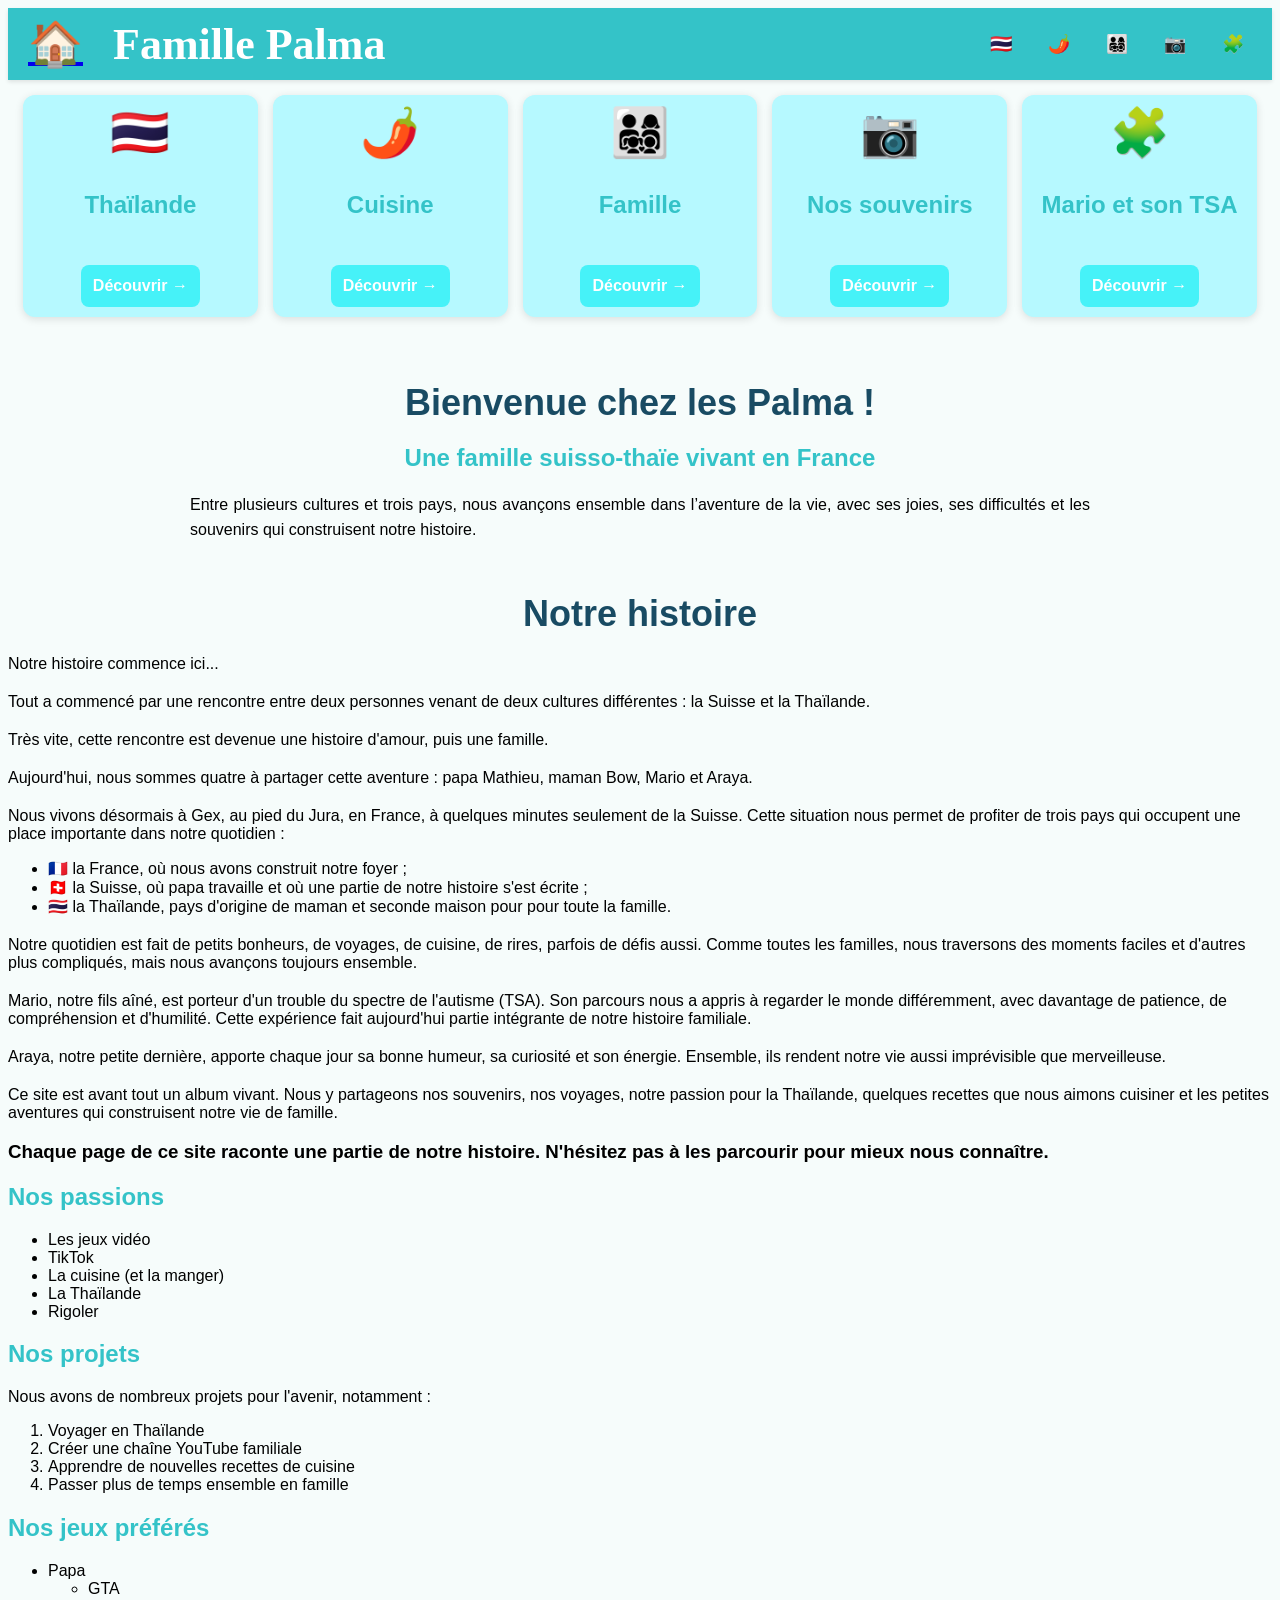
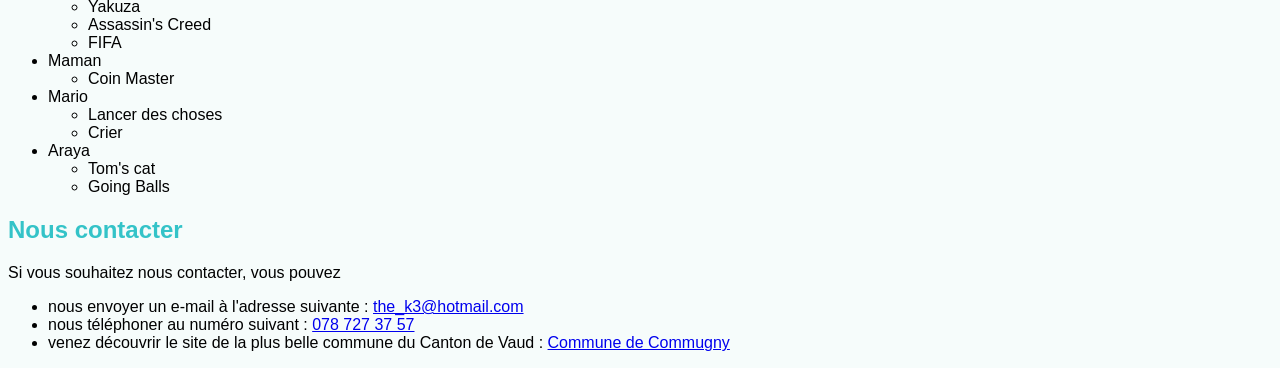
<file: index.html>
<!DOCTYPE html>
<html lang="fr">

<!--TITRE-->

<head>
<meta charset="UTF-8">
<meta name="viewport"
content="width=device-width, initial-scale=1.0">

<title>Famille Palma</title>
<link rel="stylesheet" href="style.css">
</head>

<body>

<div id="header"></div>

<!--HISTOIRE-->

<main>
      <section class="cards">
         <div class="card">
        <div class="card-icon">🇹🇭</div>
        <h2>Thaïlande</h2>
        <p class="card-description">Nos racines, notre deuxième maison...</p>
        <a href="thailande.html" class="btn"> Découvrir →</a>
        </div>
        <div class="card">
        <div class="card-icon">🌶️</div>
        <h2>Cuisine</h2>
        <p class="card-description">Nos repas, nos recettes...</p>
        <a href="cuisine.html" class="btn"> Découvrir →</a>
        </div>
        <div class="card">
        <div class="card-icon">👨‍👩‍👧‍👦</div>
        <h2>Famille</h2>
        <p class="card-description">Les membres de notre famille...</p>
        <a href="famille.html" class="btn"> Découvrir →</a>
        </div>
        <div class="card">
        <div class="card-icon">📷</div>
        <h2>Nos souvenirs</h2>
        <p class="card-description">Nos photos souvenirs...</p>
        <a href="photos.html" class="btn"> Découvrir →</a>
        </div>
        <div class="card">
        <div class="card-icon">🧩</div>
        <h2>Mario et son TSA</h2>
        <p class="card-description">et son autisme...</p>
        <a href="mario.html" class="btn"> Découvrir →</a>
        </div>
        </section>
    <section class="hero">
        <h1>Bienvenue chez les Palma !</h1>

        <h2>Une famille suisso-thaïe vivant en France</h2>

        <p>
            Entre plusieurs cultures et trois pays, nous avançons ensemble
            dans l’aventure de la vie, avec ses joies, ses difficultés et
            les souvenirs qui construisent notre histoire.
        </p>
    </section>

<h1>Notre histoire</h1>

<p>Notre histoire commence ici...</p>

<p>Tout a commencé par une rencontre entre deux personnes venant de 
    deux cultures différentes : la Suisse et la Thaïlande.</p>

<p>Très vite, cette rencontre est devenue une histoire d'amour, puis 
    une famille.</p>

<p>Aujourd'hui, nous sommes quatre à partager cette aventure : papa Mathieu, 
    maman Bow, Mario et Araya.</p>

<p>Nous vivons désormais à Gex, au pied du Jura, en France, à quelques 
    minutes seulement de la Suisse. Cette situation nous permet de profiter 
    de trois pays qui occupent une place importante dans notre quotidien :
<ul>
    <li>🇫🇷 la France, où nous avons construit notre foyer ;</li>
    <li>🇨🇭 la Suisse, où papa travaille et où une partie de notre histoire 
        s'est écrite ;</li>
    <li>🇹🇭 la Thaïlande, pays d'origine de maman et seconde maison 
        pour pour toute la famille.</li>
</ul>
</p>

<p>Notre quotidien est fait de petits bonheurs, de voyages, de cuisine, 
de rires, parfois de défis aussi. Comme toutes les familles, nous 
traversons des moments faciles et d'autres plus compliqués, mais nous 
avançons toujours ensemble.</p>

<p>Mario, notre fils aîné, est porteur d'un trouble du spectre de l'autisme 
    (TSA). Son parcours nous a appris à regarder le monde différemment, 
    avec davantage de patience, de compréhension et d'humilité. Cette 
    expérience fait aujourd'hui partie intégrante de notre histoire 
    familiale.</p>

<p>Araya, notre petite dernière, apporte chaque jour sa bonne humeur, 
    sa curiosité et son énergie. Ensemble, ils rendent notre vie aussi 
    imprévisible que merveilleuse.</p>

<p>Ce site est avant tout un album vivant. Nous y partageons nos souvenirs, 
    nos voyages, notre passion pour la Thaïlande, quelques recettes que nous 
    aimons cuisiner et les petites aventures qui construisent notre vie 
    de famille.</p>

<h3>Chaque page de ce site raconte une partie de notre histoire. N'hésitez pas à les parcourir pour mieux nous connaître.</h3>
      
<!--PASSIONS-->

    <h2>Nos passions</h2>

    <ul>
        <li>Les jeux vidéo</li>
        <li>TikTok</li>
        <li>La cuisine (et la manger)</li>
        <li>La Thaïlande</li>
        <li>Rigoler</li>
    </ul>

<!--PROJETS-->

    <h2>Nos projets</h2>

    <p>Nous avons de nombreux projets pour l'avenir, notamment :</p>

    <ol>
        <li>Voyager en Thaïlande</li>
        <li>Créer une chaîne YouTube familiale</li>
        <li>Apprendre de nouvelles recettes de cuisine</li>
        <li>Passer plus de temps ensemble en famille</li>
    </ol>

<!--JEUX-->

<h2>Nos jeux préférés</h2>
<ul>
    <li>Papa</li>
        <ul>
            <li>GTA</li>
            <li>Yakuza</li>
            <li>Assassin's Creed</li>
            <li>FIFA</li>
        </ul>
    <li>Maman</li>
        <ul>
            <li>Coin Master</li>
        </ul>
    <li>Mario</li>
        <ul>
            <li>Lancer des choses</li>
            <li>Crier</li>
        </ul>
    <li>Araya</li>
        <ul>
            <li>Tom's cat</li>
            <li>Going Balls</li>
        </ul>
</ul>

<!--CONTACTER-->

<section id="contact">
    <h2>Nous contacter</h2>

    <p>Si vous souhaitez nous contacter, vous pouvez</p>
        <ul>
            <li>nous envoyer un e-mail à l'adresse suivante : <a href="mailto:the_k3@hotmail.com">the_k3@hotmail.com</a></li>
            <li>nous téléphoner au numéro suivant : <a href="tel:+41787273757">078 727 37 57</a></li>
            <li>venez découvrir le site de la plus belle commune du Canton de Vaud : <a href="https://www.commugny.ch" target="_blank">Commune de Commugny</a></li>
        </ul>

</section>

</main>

<a href="tresor.html" class="secret-button" aria-label="Entrée secrète"></a>

<script src="script.js"></script>

</body>
</html>
</file>
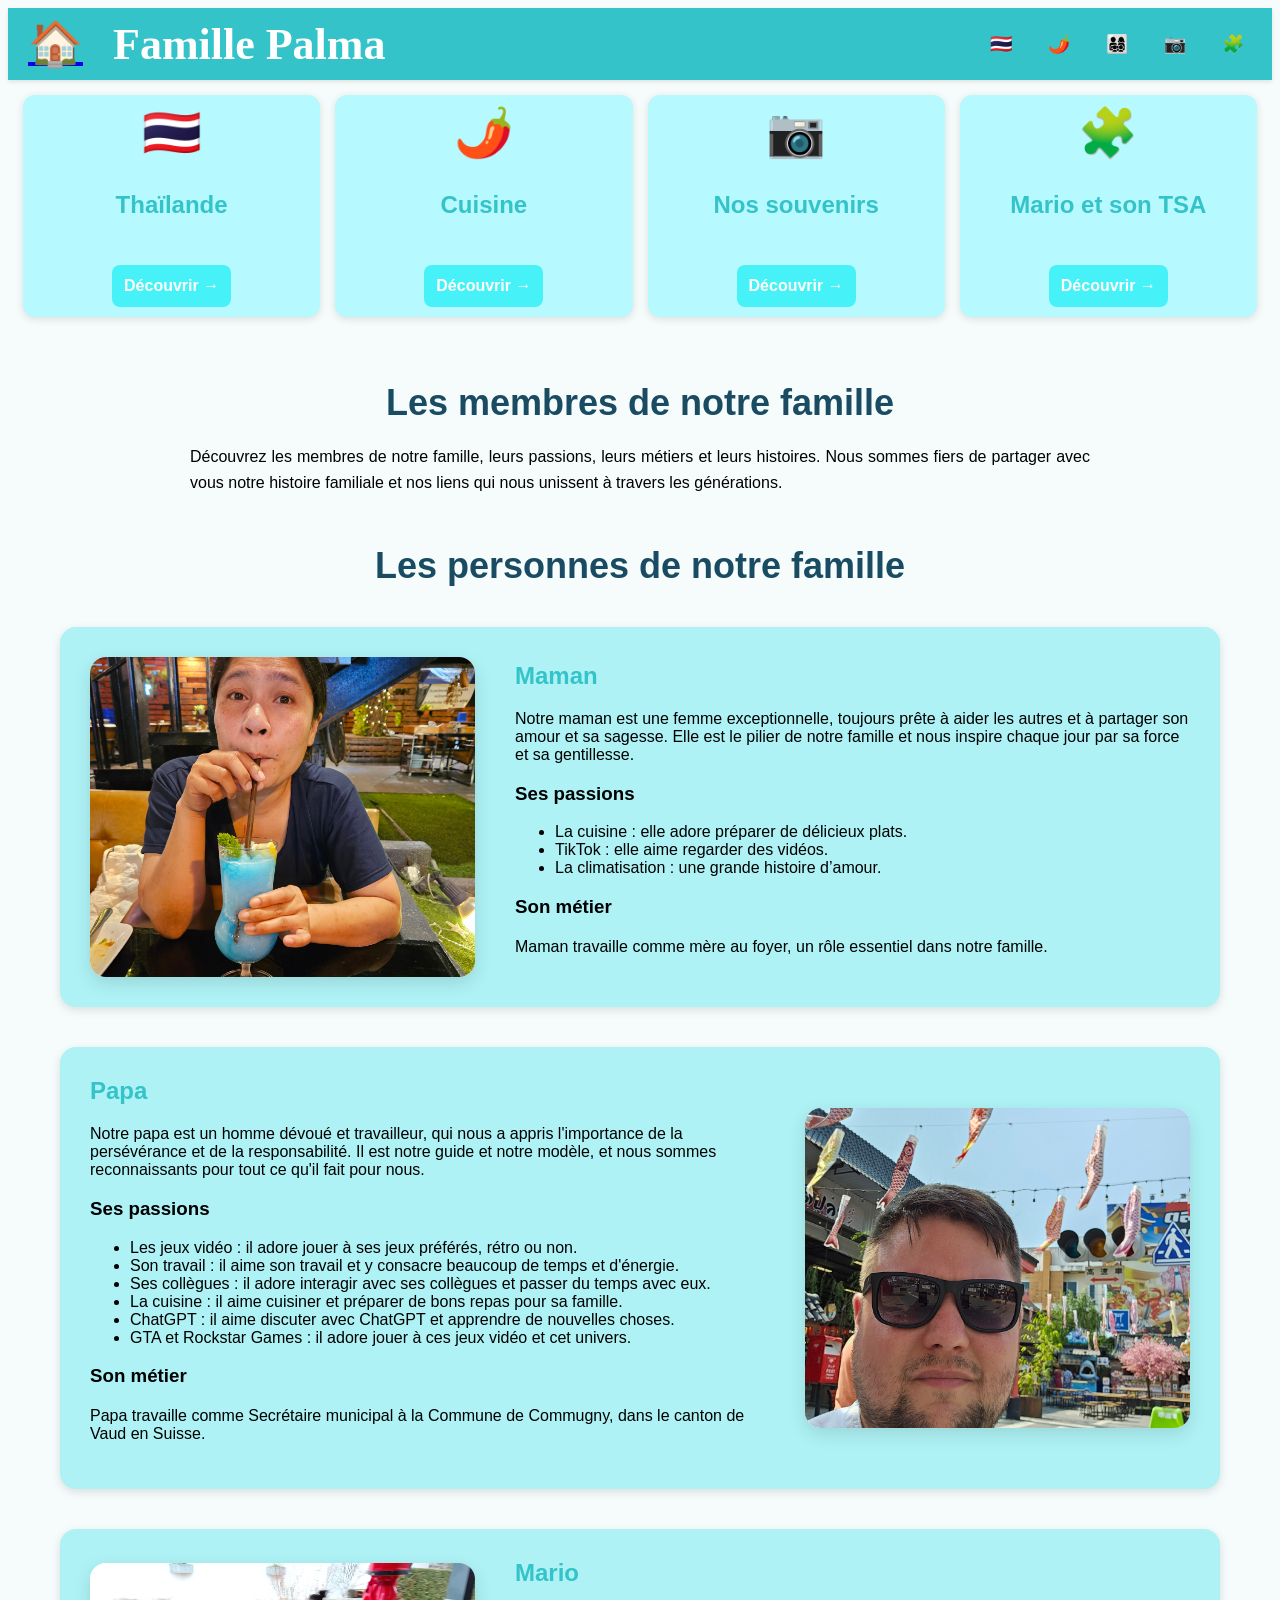
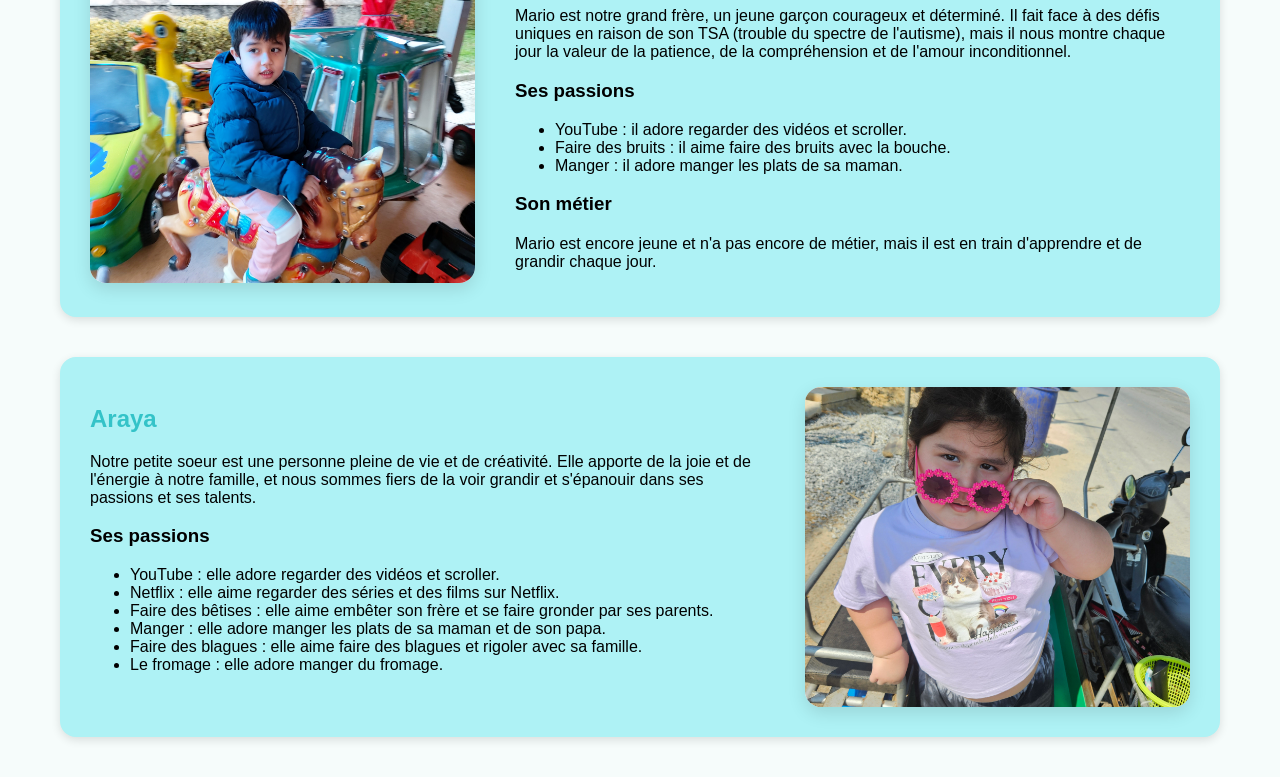
<file: famille.html>
<!DOCTYPE html>
<html lang="fr">

<head>
    <meta charset="UTF-8">
    <title>Photos - Famille Palma</title>
    <link rel="stylesheet" href="style.css">
</head>
<body>
    <main>

<div id="header"></div>

        <section class="cards">
         <div class="card">
        <div class="card-icon">🇹🇭</div>
        <h2>Thaïlande</h2>
        <p class="card-description">Nos racines, notre deuxième maison...</p>
        <a href="thailande.html" class="btn"> Découvrir →</a>
        </div>
        <div class="card">
        <div class="card-icon">🌶️</div>
        <h2>Cuisine</h2>
        <p class="card-description">Nos repas, nos recettes...</p>
        <a href="cuisine.html" class="btn"> Découvrir →</a>
        </div>
        <div class="card">
        <div class="card-icon">📷</div>
        <h2>Nos souvenirs</h2>
        <p class="card-description">Nos photos souvenirs...</p>
        <a href="photos.html" class="btn"> Découvrir →</a>
        </div>
        <div class="card">
        <div class="card-icon">🧩</div>
        <h2>Mario et son TSA</h2>
        <p class="card-description">et son autisme...</p>
        <a href="mario.html" class="btn"> Découvrir →</a>
        </div>
        </section>
        <section class="hero">
            <h1>Les membres de notre famille</h1>
            <p>Découvrez les membres de notre famille, leurs passions, leurs métiers et leurs histoires. Nous sommes fiers de partager avec vous notre histoire familiale et nos liens qui nous unissent à travers les générations.</p>                
        </section>

<h1>Les personnes de notre famille</h1>
<section class="membre">
    <figure class="membre-photo">
        <div class="flip-card">
            <div class="flip-card-inner">
                <div class="flip-card-front">
                    <img src="images/maman.jpg" alt="Maman de la famille Palma">
                </div>
                <div class="flip-card-back">
                    <div class="card-back-content">
                        <h3>Maman</h3>
                        <p><strong>Nom :</strong> Bow</p>
                        <p><strong>Naissance :</strong> 1984</p>
                        <p><strong>Travail :</strong> Mère au foyer</p>
                        <p><strong>Préférence :</strong> TikTok</p>
                    </div>
                </div>
            </div>
        </div>
    </figure>
    <div class="membre-texte">
        <h2>Maman</h2>
        <p>
            Notre maman est une femme exceptionnelle, toujours prête
            à aider les autres et à partager son amour et sa sagesse.
            Elle est le pilier de notre famille et nous inspire chaque
            jour par sa force et sa gentillesse.
        </p>
        <h3>Ses passions</h3>
        <ul>
            <li>La cuisine : elle adore préparer de délicieux plats.</li>
            <li>TikTok : elle aime regarder des vidéos.</li>
            <li>La climatisation : une grande histoire d’amour.</li>
        </ul>
        <h3>Son métier</h3>
        <p>
            Maman travaille comme mère au foyer, un rôle essentiel
            dans notre famille.
        </p>
    </div>
</section>

<section class="membre membre-inverse">
    <figure class="membre-photo">
        <div class="flip-card">
            <div class="flip-card-inner">
                <div class="flip-card-front">
                    <img src="images/papa.jpg" alt="Papa de la famille Palma">
                </div>
                <div class="flip-card-back">
                    <div class="card-back-content">
                        <h3>Papa</h3>
                        <p><strong>Nom :</strong> Mathieu</p>
                        <p><strong>Naissance :</strong> 1986</p>
                        <p><strong>Travail :</strong> Secrétaire municipal</p>
                        <p><strong>Préférence :</strong> Les jeux vidéo</p>
                    </div>
                </div>
            </div>
        </div>
    </figure>
     <div class="membre-texte">
        <h2>Papa</h2>
        <p>
        Notre papa est un homme dévoué et travailleur, qui nous a appris l'importance de la 
        persévérance et de la responsabilité. Il est notre guide et notre modèle, et nous sommes 
        reconnaissants pour tout ce qu'il fait pour nous.
        </p>
        <h3>Ses passions</h3>
        <ul>
        <li>Les jeux vidéo : il adore jouer à ses jeux préférés, rétro ou non.</li>
        <li>Son travail : il aime son travail et y consacre beaucoup de temps et d'énergie.</li>
        <li>Ses collègues : il adore interagir avec ses collègues et passer du temps avec eux.</li>
        <li>La cuisine : il aime cuisiner et préparer de bons repas pour sa famille.</li>
        <li>ChatGPT : il aime discuter avec ChatGPT et apprendre de nouvelles choses.</li>
        <li>GTA et Rockstar Games : il adore jouer à ces jeux vidéo et cet univers.</li>
        </ul>
        <h3>Son métier</h3>
        <p>
        Papa travaille comme Secrétaire municipal à la Commune de Commugny, dans le canton de Vaud en Suisse.
        </p>
    </div>
</section>
    <div class="membre-texte"></div>

<section class="membre">
    <figure class="membre-photo">
        <div class="flip-card">
            <div class="flip-card-inner">
                <div class="flip-card-front">
                    <img src="images/mario_ride.jpg" alt="Grand frère de la famille Palma">
                </div>
                <div class="flip-card-back">
                    <div class="card-back-content">
                        <h3>Grand frère</h3>
                        <p><strong>Nom :</strong> Mario</p>
                        <p><strong>Naissance :</strong> 2018</p>
                        <p><strong>Travail :</strong> Écolier</p>
                        <p><strong>Préférence :</strong> YouTube</p>
                    </div>
                </div>
            </div>
        </div>
    </figure>
    <div class="membre-texte">
        <h2>Mario</h2>
        <p>
            Mario est notre grand frère, 
            un jeune garçon courageux et déterminé. 
            Il fait face à des défis uniques en raison de son TSA (trouble du spectre de l'autisme), 
            mais il nous montre chaque jour la valeur de la patience, de la compréhension et 
            de l'amour inconditionnel.
        </p>
        <h3>Ses passions</h3>
        <ul>
        <li>YouTube : il adore  regarder des vidéos et scroller.</li>
        <li>Faire des bruits : il aime faire des bruits avec la bouche.</li>
        <li>Manger : il adore manger les plats de sa maman.</li>
        </ul>
        <h3>Son métier</h3>
        <p>
        Mario est encore jeune et n'a pas encore de métier, mais il est en 
        train d'apprendre et de grandir chaque jour.
        </p>
    </div>
</section>    

<section class="membre membre-inverse">
    <figure class="membre-photo">
        <div class="flip-card">
            <div class="flip-card-inner">
                <div class="flip-card-front">
                    <img src="images/araya.jpg" alt="Petite soeur de la famille Palma">
                </div>
                <div class="flip-card-back">
                    <div class="card-back-content">
                        <h3>Petite soeur</h3>
                        <p><strong>Nom :</strong> Araya</p>
                        <p><strong>Naissance :</strong> 2019</p>
                        <p><strong>Travail :</strong> Écolière</p>
                        <p><strong>Préférence :</strong> Le fromage</p>
                    </div>
                </div>
            </div>
        </div>
    </figure>
     <div class="membre-texte">
        <h2>Araya</h2>
        <p>
        Notre petite soeur est une personne pleine de vie et de créativité. Elle apporte de la joie et de l'énergie à notre famille, et nous sommes fiers de la voir grandir et s'épanouir dans ses passions et ses talents.
        </p>
        <h3>Ses passions</h3>
        <ul>
        <li>YouTube : elle adore  regarder des vidéos et scroller.</li>
        <li>Netflix : elle aime regarder des séries et des films sur Netflix.</li>
        <li>Faire des bêtises : elle aime embêter son frère et se faire gronder par ses parents.</li>
        <li>Manger : elle adore manger les plats de sa maman et de son papa.</li>
        <li>Faire des blagues : elle aime faire des blagues et rigoler avec sa famille.</li>
        <li>Le fromage : elle adore manger du fromage.</li>
        </ul>
    </div>
</section>
        


<button id="scrollTopBtn" title="Remonter en haut">↑</button>


</main>
<script src="script.js"></script>

</body>

</html>
</file>
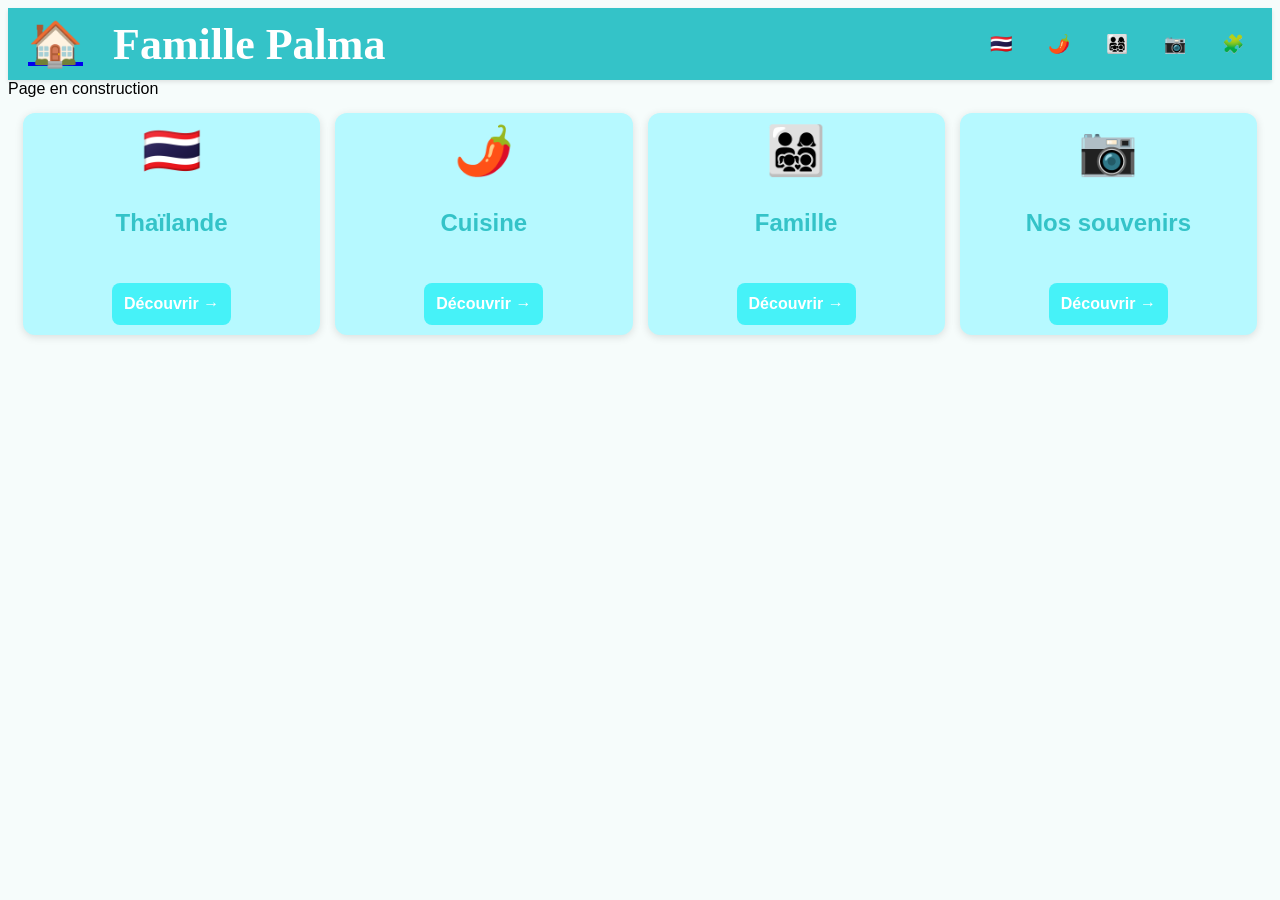
<file: mario.html>
<!DOCTYPE html>
<html lang="fr">

<!--TITRE-->

<head>
<meta charset="UTF-8">
<meta name="viewport"
content="width=device-width, initial-scale=1.0">

<title>Famille Palma</title>
<link rel="stylesheet" href="style.css">
</head>

<body>

<div id="header"></div>
<div class="page-banner">Page en construction</div>

<!--HISTOIRE-->

<main>
 <main>
      <section class="cards">
         <div class="card">
        <div class="card-icon">🇹🇭</div>
        <h2>Thaïlande</h2>
        <p class="card-description">Nos racines, notre deuxième maison...</p>
        <a href="thailande.html" class="btn"> Découvrir →</a>
        </div>
        <div class="card">
        <div class="card-icon">🌶️</div>
        <h2>Cuisine</h2>
        <p class="card-description">Nos repas, nos recettes...</p>
        <a href="cuisine.html" class="btn"> Découvrir →</a>
        </div>
        <div class="card">
        <div class="card-icon">👨‍👩‍👧‍👦</div>
        <h2>Famille</h2>
        <p class="card-description">Les membres de notre famille...</p>
        <a href="famille.html" class="btn"> Découvrir →</a>
        </div>
        <div class="card">
        <div class="card-icon">📷</div>
        <h2>Nos souvenirs</h2>
        <p class="card-description">Nos photos souvenirs...</p>
        <a href="photos.html" class="btn"> Découvrir →</a>
        </div>
        </section>



<button id="scrollTopBtn" title="Remonter en haut">↑</button>


</main>
<script src="script.js"></script>

</body>

</html>
</file>
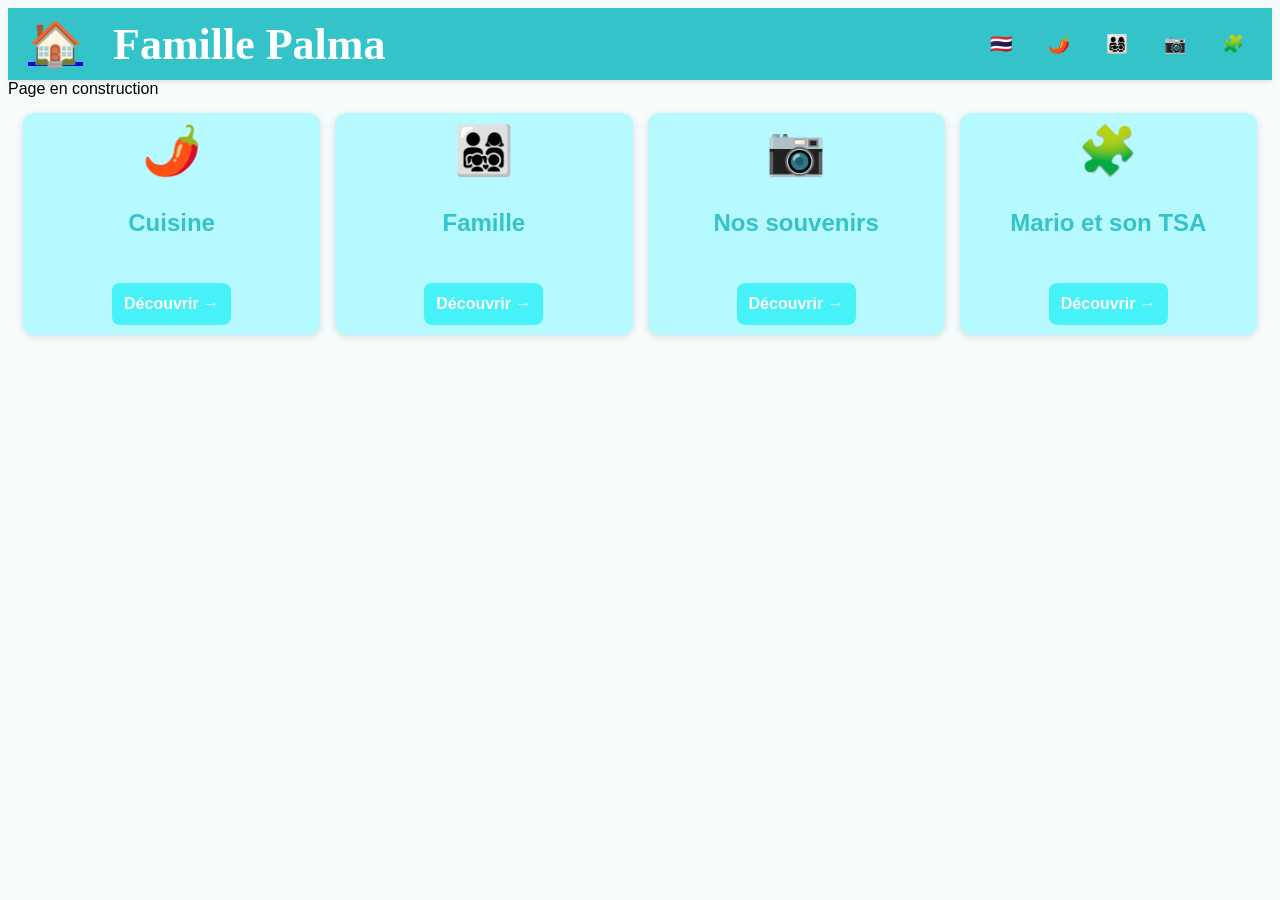
<file: thailande.html>
<!DOCTYPE html>
<html lang="fr">

<!--TITRE-->

<head>
<meta charset="UTF-8">
<meta name="viewport"
content="width=device-width, initial-scale=1.0">

<title>Famille Palma</title>
<link rel="stylesheet" href="style.css">
</head>

<body>

<div id="header"></div>
<div class="page-banner">Page en construction</div>
<!--HISTOIRE-->

<main>
      <section class="cards">
        <div class="card">
        <div class="card-icon">🌶️</div>
        <h2>Cuisine</h2>
        <p class="card-description">Nos repas, nos recettes...</p>
        <a href="cuisine.html" class="btn"> Découvrir →</a>
        </div>
        <div class="card">
        <div class="card-icon">👨‍👩‍👧‍👦</div>
        <h2>Famille</h2>
        <p class="card-description">Les membres de notre famille...</p>
        <a href="famille.html" class="btn"> Découvrir →</a>
        </div>
        <div class="card">
        <div class="card-icon">📷</div>
        <h2>Nos souvenirs</h2>
        <p class="card-description">Nos photos souvenirs...</p>
        <a href="photos.html" class="btn"> Découvrir →</a>
        </div>
        <div class="card">
        <div class="card-icon">🧩</div>
        <h2>Mario et son TSA</h2>
        <p class="card-description">et son autisme...</p>
        <a href="mario.html" class="btn"> Découvrir →</a>
        </div>
        </section>



<button id="scrollTopBtn" title="Remonter en haut">↑</button>


</main>
<script src="script.js"></script>

</body>

</html>
</file>
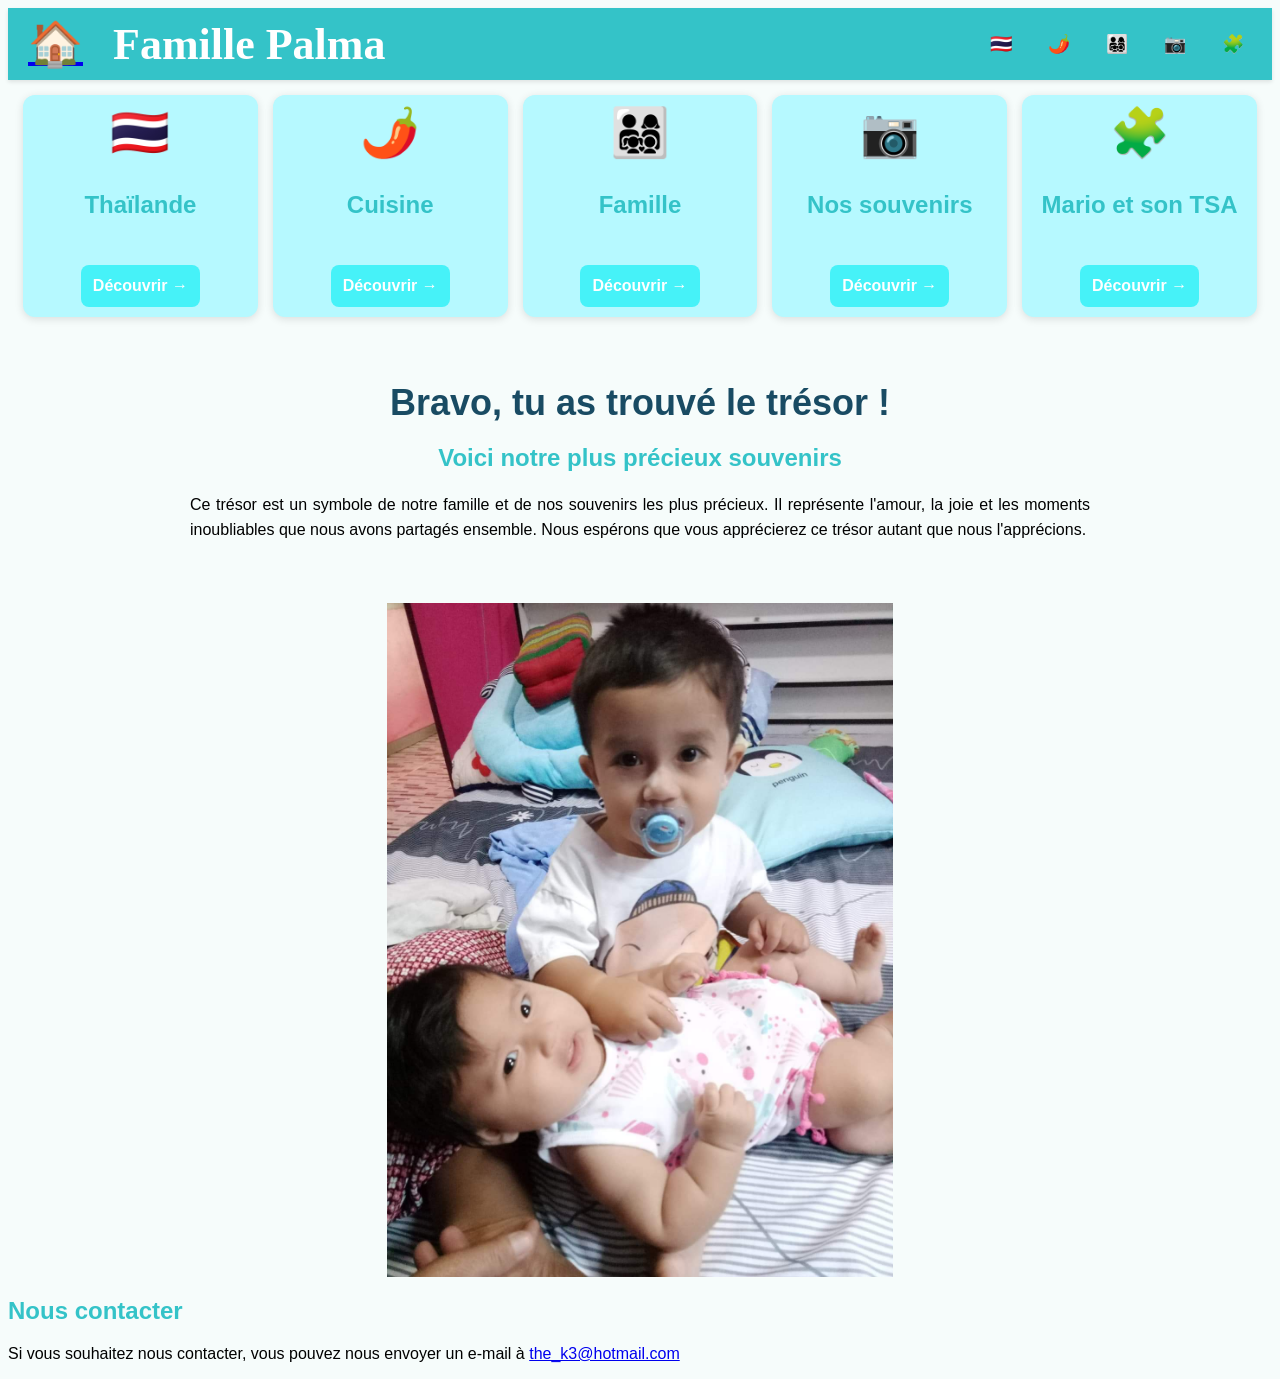
<file: tresor.html>
<!DOCTYPE html>
<html lang="fr">

<!--TITRE-->

<head>
<meta charset="UTF-8">
<meta name="viewport"
content="width=device-width, initial-scale=1.0">

<title>Famille Palma</title>
<link rel="stylesheet" href="style.css">
</head>

<body>

<div id="header"></div>


<main>
      <section class="cards">
         <div class="card">
        <div class="card-icon">🇹🇭</div>
        <h2>Thaïlande</h2>
        <p class="card-description">Nos racines, notre deuxième maison...</p>
        <a href="thailande.html" class="btn"> Découvrir →</a>
        </div>
        <div class="card">
        <div class="card-icon">🌶️</div>
        <h2>Cuisine</h2>
        <p class="card-description">Nos repas, nos recettes...</p>
        <a href="cuisine.html" class="btn"> Découvrir →</a>
        </div>
        <div class="card">
        <div class="card-icon">👨‍👩‍👧‍👦</div>
        <h2>Famille</h2>
        <p class="card-description">Les membres de notre famille...</p>
        <a href="famille.html" class="btn"> Découvrir →</a>
        </div>
        <div class="card">
        <div class="card-icon">📷</div>
        <h2>Nos souvenirs</h2>
        <p class="card-description">Nos photos souvenirs...</p>
        <a href="photos.html" class="btn"> Découvrir →</a>
        </div>
        <div class="card">
        <div class="card-icon">🧩</div>
        <h2>Mario et son TSA</h2>
        <p class="card-description">et son autisme...</p>
        <a href="mario.html" class="btn"> Découvrir →</a>
        </div>
        </section>

    <section class="hero">
        <h1>Bravo, tu as trouvé le trésor !</h1>

        <h2>Voici notre plus précieux souvenirs</h2>

        <p>
            Ce trésor est un symbole de notre famille et de nos souvenirs 
            les plus précieux. Il représente l'amour, la joie et les moments 
            inoubliables que nous avons partagés ensemble. Nous espérons que 
            vous apprécierez ce trésor autant que nous l'apprécions.
        </p>
    </section>
    
<img src="images/image-secrete.jpeg" alt="Trésor de la famille Palma" class="treasure-image">

    <section class="contact">
        <h2>Nous contacter</h2>
        <p>Si vous souhaitez nous contacter, vous pouvez nous envoyer un e-mail à 
            <a href="mailto:the_k3@hotmail.com">the_k3@hotmail.com</a>



</main>
<script src="script.js"></script>

</body>
</html>
</file>
<file: style.css>
body {background-color: #F6FCFB;
font-family: Arial, sans-serif;}
h1 {color: #194B63;
margin: 10px 0;
text-align: center;
font-size: 36px;}
p {margin-top: 20px;
font-size: 16px;}
h2 {color: #34C3C8;}
header {display: flex;
    justify-content: space-between;
    align-items: center;
    padding: 10px 20px;
    background-color: #34C3C8;
    color: white;
    font-size: 44px;
    font-weight: bold;
    box-shadow: 0 2px 4px rgba(0, 0, 0, 0.1);
    font-family: Cambria, Cochin, Georgia, Times, 'Times New Roman', serif, sans-serif;
    nav {font-size: 18px;}}
.branding {display: flex;
align-items: center;
gap: 30px;}
.hero {text-align: center;
    padding: 40px 20px;}
.hero p {text-align: justify;
    max-width: 900px;
    margin: 20px auto 0;
    line-height: 1.6;}
.hero img {max-width: 100%;
    height: auto;}
.photo {max-width: 40%;
    height: auto;
    margin: 20px auto;
    display: block;}
figure {width: 40%;
    max-width: 500px;
    margin: 20px auto;}
figure img {width: 40%;
    height: auto;
    display: block;}
.menu a {color: white;
    text-decoration: none;
    transition: 0.3s;
    margin: 0 8px;}
.menu a:hover {color: #194B63;}
.hero {border-radius: 20px;}
.cards {display: flex;
    gap: 15px;
    padding: 15px 15px;}
.card {background-color: rgb(182, 249, 255);
    padding: 10px;
    border-radius: 12px;
    box-shadow: 0 2px 8px rgba(0, 0, 0, 0.12);
    h2 {font-size: 24px;
    margin-bottom: 10px;
    text-align: center;}
    flex: 1;
    min-width: 170px;
    max-height: 250px;
    display: flex;
    flex-direction: column;}
.card-icon {font-size: 48px;
    margin-bottom: 10px;
    text-align: center;
    margin-top: auto}
.btn {display: inline-block;
    background-color: #46f2f8;
    color: white;
    padding: 12px 12px;
    border-radius: 8px;
    text-decoration: none;
    font-weight: bold;
    transition: 0.3s;
    align-self: center;
    margin-top: auto}
.btn:hover {background-color: #194B63;
    transform: scale(1.05);}
.card-description {opacity: 0;
    max-height: 0;
    overflow: hidden;
    transition: 0.3s;}
.card:hover .card-description {opacity: 1;
    max-height: 100px;}
.card {transition: 0.3s;}
.card:hover {transform: translateY(-10px);
box-shadow: inset 0 4px 6px rgba(225, 129, 129, 0.1);}
.membre {display: flex;
    align-items: center;
    gap: 40px;
    max-width: 1100px;
    margin: 40px auto;
    padding: 30px;
    background-color: #aef2f5;
    border-radius: 16px;
    box-shadow: 0 3px 10px rgba(0, 0, 0, 0.12);}
.membre-photo {width: 35%;
    margin: 0;
    perspective: 1200px;
    position: relative;}
.flip-card {
    position: relative;
    width: 100%;
    height: 320px;
}
.flip-card-inner {
    position: relative;
    width: 100%;
    height: 100%;
    transform-style: preserve-3d;
    -webkit-transform-style: preserve-3d;
    transition: transform 0.65s ease;
    -webkit-transition: -webkit-transform 0.65s ease;
    transform: rotateY(0deg);
}
.membre-photo:hover .flip-card-inner {
    transform: rotateY(180deg);
    -webkit-transform: rotateY(180deg);
}
.flip-card-front,
.flip-card-back {
    position: absolute;
    top: 0;
    left: 0;
    width: 100%;
    height: 100%;
    box-sizing: border-box;
    backface-visibility: hidden;
    -webkit-backface-visibility: hidden;
    border-radius: 16px;
    overflow: hidden;
    box-shadow: 0 6px 18px rgba(0, 0, 0, 0.12);
}
.flip-card-front {
    z-index: 2;
    transform: rotateY(0deg);
    background: #ffffff;
}
.flip-card-front img {
    width: 100%;
    height: 100%;
    object-fit: cover;
    display: block;
}
.flip-card-back {
    transform: rotateY(180deg);
    -webkit-transform: rotateY(180deg);
    background: linear-gradient(180deg, #34C3C8 0%, #aef2f5 100%);
    color: #0f2b3d;
    padding: 24px;
    display: flex;
    align-items: center;
    justify-content: center;
}
.card-back-content {
    width: 100%;
}
.card-back-content h3 {
    margin-top: 0;
    margin-bottom: 16px;
    color: #fff;
    font-size: 1.4rem;
}
.card-back-content p {
    margin: 8px 0;
    line-height: 1.45;
    color: #072334;
}
.card-back-content strong {
    color: #194B63;
}
.membre-texte {flex: 1;}
.membre-texte h2 {text-align: left;
    margin-top: 0;}
.membre-inverse {flex-direction: row-reverse;}
.plat {display: flex;
    align-items: center;
    gap: 40px;
    max-width: 1100px;
    margin: 40px auto;
    padding: 30px;
    background-color: #aef2f5;
    border-radius: 16px;
    box-shadow: 0 3px 10px rgba(0, 0, 0, 0.12);}
.plat-photo {width: 40%;
    margin: 0;}
.plat-photo img {width: 100%;
    height: auto;
    display: block;
    border-radius: 12px;}
.plat-texte {flex: 1;}
.plat-texte h2 {margin-top: 0;
    text-align: left;}
.plat-inverse {flex-direction: row-reverse;}
.galerie {display: grid;
    grid-template-columns: repeat(3, 1fr);
    gap: 20px;
    max-width: 1200px;
    margin: 40px auto;
    padding: 20px;}
.photo {margin: 0;
    overflow: hidden;
    background-color: white;
    border-radius: 12px;
    box-shadow: 0 3px 10px rgba(0, 0, 0, 0.12);}
.photo img {width: 100%;
    height: 250px;
    object-fit: cover;
    display: block;
    cursor: pointer;}
.photo figcaption {padding: 12px;
    text-align: center;}
.lightbox {display: none;
    position: fixed;
    inset: 0;
    background-color: rgba(0, 0, 0, 0.85);
    align-items: center;
    justify-content: center;
    padding: 30px;
    z-index: 1000;}
.lightbox.show {display: flex;}
.lightbox img {max-width: 90%;
    max-height: 90%;
    object-fit: contain;
    border-radius: 8px;}
.lightbox-close {position: absolute;
    top: 20px;
    right: 30px;
    border: none;
    background: none;
    color: white;
    font-size: 45px;
    cursor: pointer;}
.menu-toggle {display: none;}
.menu {display: flex;
    gap: 20px;}
.img {max-width: 50%;
    height: 250px;
    display: block;}
.treasure-image {
    max-width: 40%;
    height: auto;
    display: block;
    margin: 20px auto;
}
@media (max-width: 768px) {.cards {
        flex-direction: row;
        justify-content: center;
        flex-wrap: wrap;
        gap: 10px;}
    .card {
        min-width: 0;
        width: 55px;
        padding: 10px;
        background: none;
        box-shadow: none;}
    .card h2,
    .card-description,
    .card .btn {display: none;}
    .card-icon {font-size: 30px;}
    header {position: relative;
        padding: 12px 16px;}
    .branding {gap: 8px;}
    .titre {font-size: 24px;}
    .logo {font-size: 28px;}
    .menu-toggle {display: block;
        border: none;
        background: none;
        color: white;
        font-size: 32px;
        cursor: pointer;}
    .menu {display: none;
        position: absolute;
        top: 100%;
        left: 0;
        right: 0;
        justify-content: space-evenly;
        align-items: center;
        padding: 14px;
        background-color: #34C3C8;
        box-shadow: 0 4px 8px rgba(0, 0, 0, 0.15);
        z-index: 100;}
    .menu.show {display: flex;}
    .menu a {font-size: 30px;
        text-decoration: none;}
    .cards {display: none;}
}




#scrollTopBtn {
    position: fixed;
    bottom: 20px;
    right: 20px;
    z-index: 1000;
    border: none;
    outline: none;
    background-color: #34C3C8;
    color: white;
    cursor: pointer;
    padding: 12px 15px;
    border-radius: 50%;
    font-size: 20px;
    opacity: 0;
    visibility: hidden;
    transition: opacity 0.3s ease, visibility 0.3s ease;
}

#scrollTopBtn.show {
    opacity: 1;
    visibility: visible;
}

#scrollTopBtn:hover {
    background-color: #194B63;
}

.secret-button {
    position: fixed;
    bottom: 20px;
    right: 20px;
    width: 40px;
    height: 40px;
    border-radius: 50%;
    background-color: rgba(52, 195, 200, 0);
    cursor: pointer;
    display: inline-flex;
    align-items: center;
    justify-content: center;
    transition: background-color 0.3s ease, transform 0.3s ease;
    z-index: 1000;
}

.secret-button:hover {
    background-color: rgba(52, 195, 200, 0.25);
    transform: scale(1.05);
}

.secret-button::after {
    content: "🔒";
    color: #ffffff;
    opacity: 0;
    transition: opacity 0.2s ease;
}

.secret-button:hover::after {
    opacity: 1;
}

@media (max-width: 768px) {
    .secret-button {
        bottom: 15px;
        right: 15px;
        width: 36px;
        height: 36px;
    }
}
</file>
